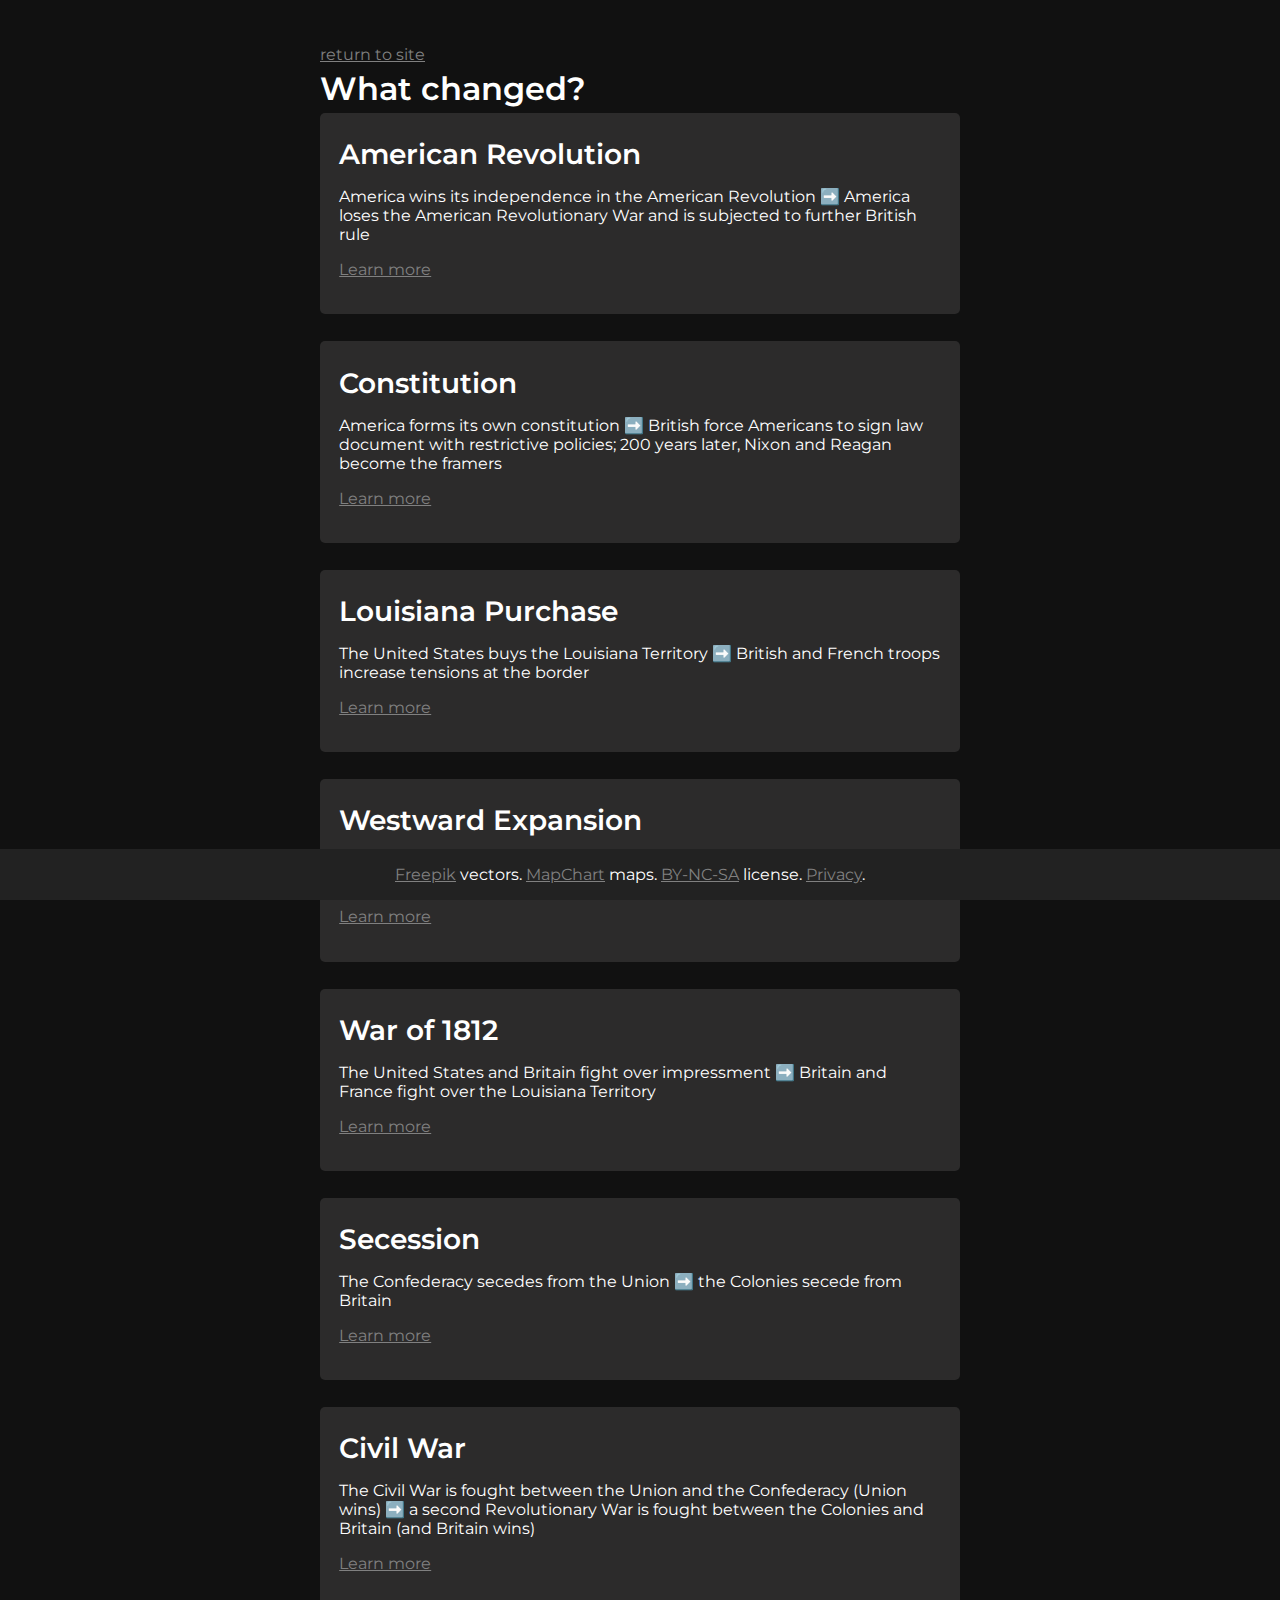
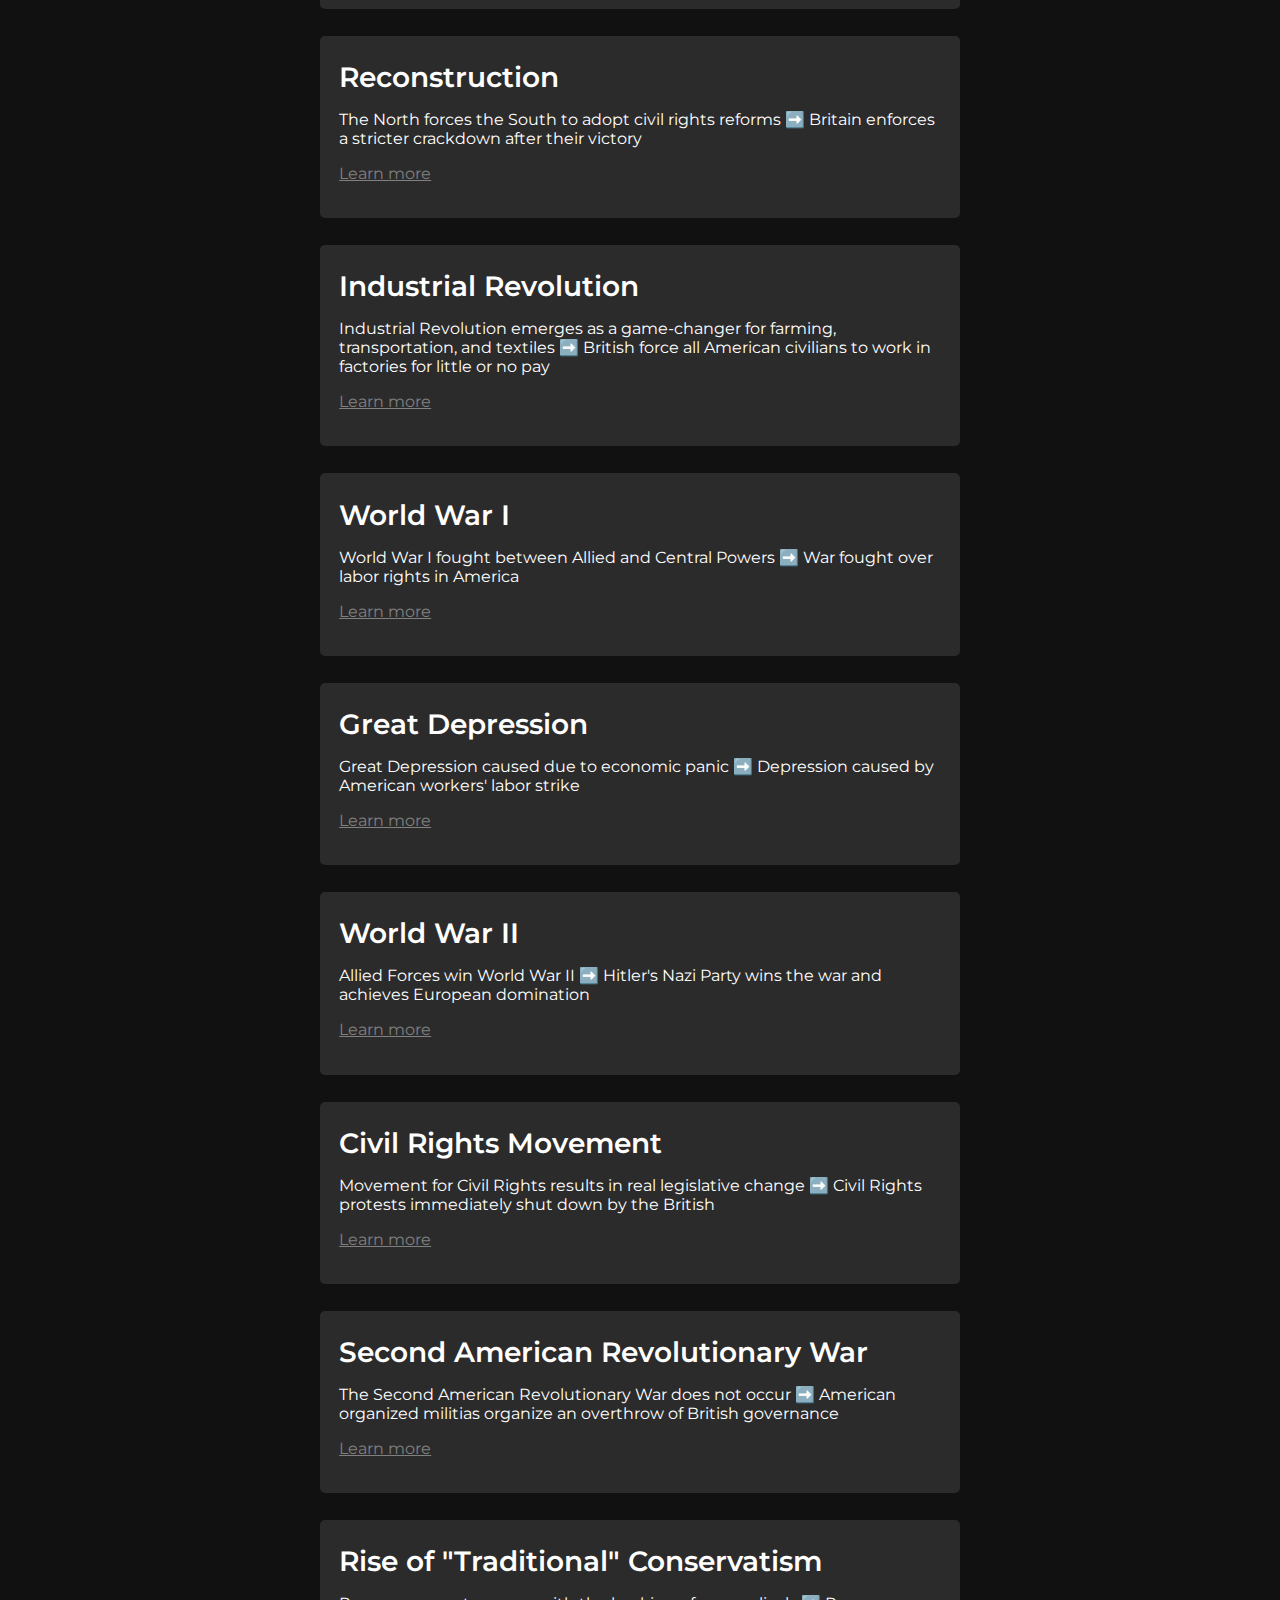
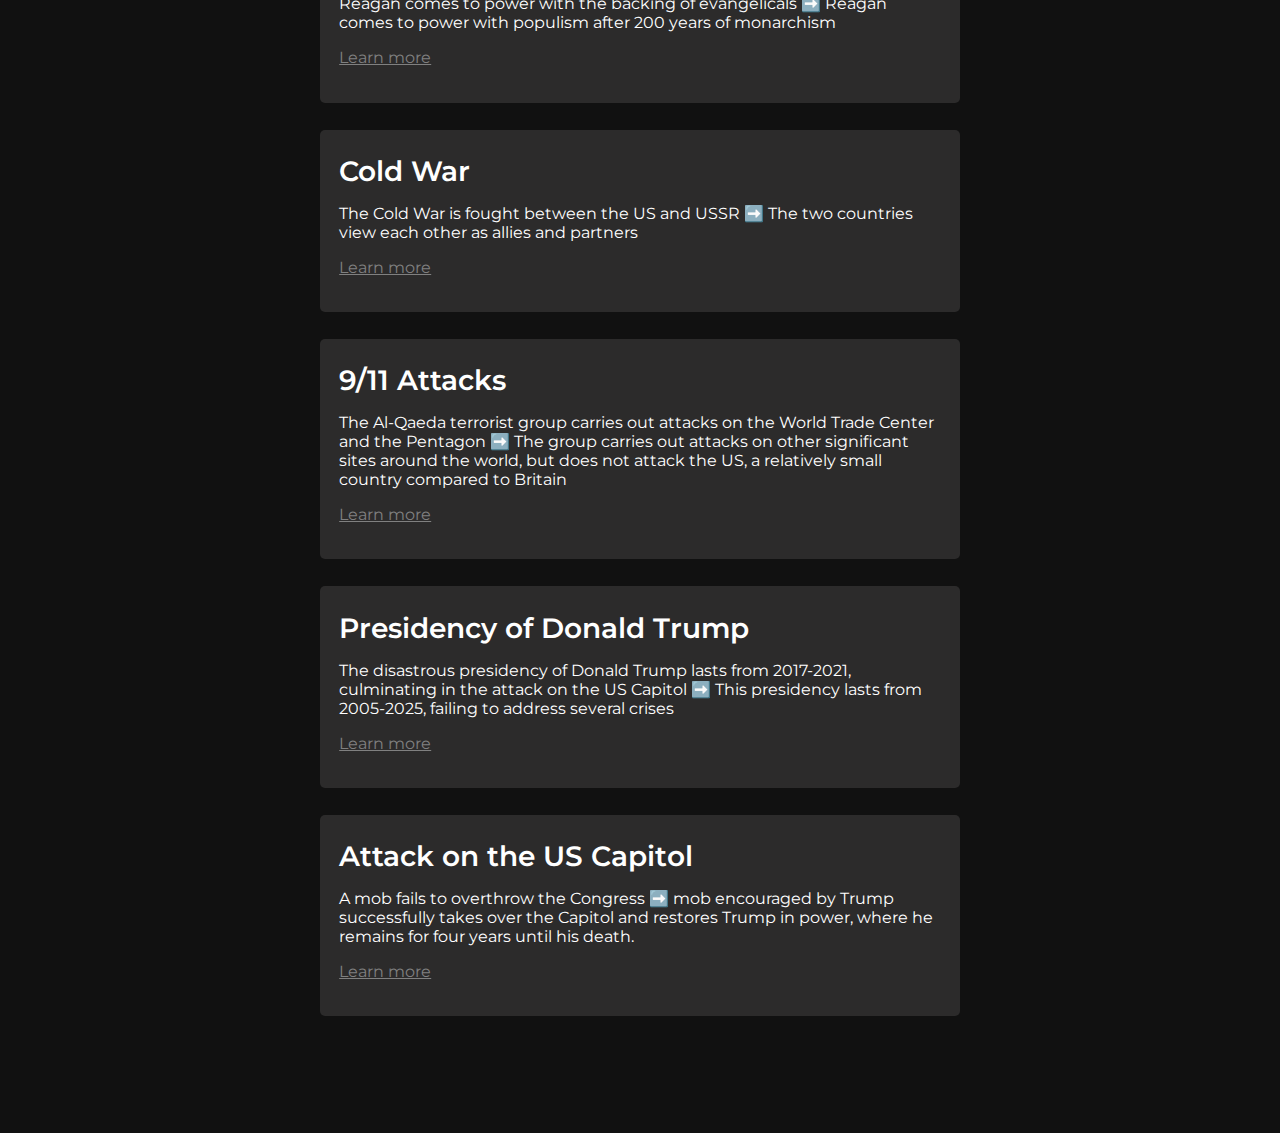
<file: changes/index.html>
<!DOCTYPE html>
<html>
  <head>
    <title>Changes</title>
    <meta charset="utf-8">
    <link rel="stylesheet" href="/assets/styles.css">
    <base target="_blank">
    <link rel="shortcut icon" type="image/png" href="/assets/favicon.png" />
  </head>
  <body class="non-home">
    <a href="/" target="_self">return to site</a>
    <h1>What changed?</h1>
    <section id="amrev" class="card">
      <h2>American Revolution</h2>
      <p>America wins its independence in the American Revolution ➡️  America loses the American Revolutionary War and is subjected to further British rule</p>
      <p><a href="https://www.history.com/topics/american-revolution/american-revolution-history">Learn more</a></p>
    </section>
    <section id="constitution" class="card">
      <h2>Constitution</h2>
      <p>America forms its own constitution ➡️  British force Americans to sign law document with restrictive policies; 200 years later, Nixon and Reagan become the framers</p>
      <p><a href="https://www.history.com/topics/united-states-constitution/constitution">Learn more</a></p>
    </section>
    <section id="louisiana" class="card">
      <h2>Louisiana Purchase</h2>
      <p>The United States buys the Louisiana Territory ➡️  British and French troops increase tensions at the border</p>
      <p><a href="https://www.history.com/topics/westward-expansion/louisiana-purchase">Learn more</a></p>
    </section>
    <section id="westward" class="card">
      <h2>Westward Expansion</h2>
      <p>The United States expands west of the Louisiana Territory ➡️  France expands its empire westward and grows the Territory</p>
      <p><a href="https://www.history.com/topics/westward-expansion/manifest-destiny">Learn more</a></p>
    </section>
    <section id="1812" class="card">
      <h2>War of 1812</h2>
      <p>The United States and Britain fight over impressment ➡️  Britain and France fight over the Louisiana Territory</p>
      <p><a href="https://www.history.com/topics/war-of-1812/war-of-1812">Learn more</a></p>
    </section>
    <section id="secession" class="card">
      <h2>Secession</h2>
      <p>The Confederacy secedes from the Union ➡️  the Colonies secede from Britain</p>
      <p><a href="https://www.history.com/topics/american-civil-war/confederate-states-of-america">Learn more</a></p>
    </section>
    <section id="civilwar" class="card">
      <h2>Civil War</h2>
      <p>The Civil War is fought between the Union and the Confederacy (Union wins) ➡️  a second Revolutionary War is fought between the Colonies and Britain (and Britain wins)</p>
      <p><a href="https://www.history.com/topics/american-civil-war/american-civil-war-history">Learn more</a></p>
    </section>
    <section id="reconstruction" class="card">
      <h2>Reconstruction</h2>
      <p>The North forces the South to adopt civil rights reforms ➡️  Britain enforces a stricter crackdown after their victory</p>
      <p><a href="https://www.history.com/topics/american-civil-war/reconstruction">Learn more</a></p>
    </section>
    <section id="indrev" class="card">
      <h2>Industrial Revolution</h2>
      <p>Industrial Revolution emerges as a game-changer for farming, transportation, and textiles ➡️  British force all American civilians to work in factories for little or no pay</p>
      <p><a href="https://www.history.com/topics/industrial-revolution">Learn more</a></p>
    </section>
    <section id="wwi" class="card">
      <h2>World War I</h2>
      <p>World War I fought between Allied and Central Powers ➡️  War fought over labor rights in America</p>
      <p><a href="https://www.history.com/topics/world-war-i/world-war-i-history">Learn more</a></p>
    </section>
    <section id="depression" class="card">
      <h2>Great Depression</h2>
      <p>Great Depression caused due to economic panic ➡️  Depression caused by American workers' labor strike</p> 
      <p><a href="https://www.history.com/topics/great-depression/great-depression-history#section_3">Learn more</a></p>
    </section>
    <section class="card" id="wwii">
      <h2>World War II</h2>
      <p>Allied Forces win World War II ➡️  Hitler's Nazi Party wins the war and achieves European domination</p>
      <p><a href="https://www.history.com/topics/world-war-ii/world-war-ii-history">Learn more</a></p>
    </section>
    <section class="card" id="civilrights">
      <h2>Civil Rights Movement</h2>
      <p>Movement for Civil Rights results in real legislative change ➡️  Civil Rights protests immediately shut down by the British</p>
      <p><a href="https://www.history.com/topics/black-history/civil-rights-movement">Learn more</a></p>
    </section>
    <section class="card" id="sarw">
      <h2>Second American Revolutionary War</h2>
      <p>The Second American Revolutionary War does not occur ➡️  American organized militias organize an overthrow of British governance</p>
      <p><a href="https://en.wikipedia.org/wiki/Second_American_Revolution">Learn more</a></p>
    </section>
    <section class="card" id="conservatism">
      <h2>Rise of "Traditional" Conservatism</h2>
      <p>Reagan comes to power with the backing of evangelicals ➡️  Reagan comes to power with populism after 200 years of monarchism</p>
      <p><a href="https://www.news.ucsb.edu/2010/012920/rise-conservatism">Learn more</a></p>
    </section>
    <section class="card" id="coldwar">
      <h2>Cold War</h2>
      <p>The Cold War is fought between the US and USSR ➡️  The two countries view each other as allies and partners</p>
      <p><a href="https://www.history.com/topics/cold-war/cold-war-history">Learn more</a></p>
    </section>
    <section class="card" id="911">
      <h2>9/11 Attacks</h2>
      <p>The Al-Qaeda terrorist group carries out attacks on the World Trade Center and the Pentagon ➡️  The group carries out attacks on other significant sites around the world, but does not attack the US, a relatively small country compared to Britain</p> 
      <p><a href="https://www.history.com/topics/21st-century/9-11-attacks">Learn more</a></p>
    </section>
    <section class="card" id="trump">
      <h2>Presidency of Donald Trump</h2>
      <p>The disastrous presidency of Donald Trump lasts from 2017-2021, culminating in the attack on the US Capitol ➡️  This presidency lasts from 2005-2025, failing to address several crises</p>
      <p><a href="https://www.history.com/topics/us-presidents/donald-trump">Learn more</a></p>
    </section>
    <section class="card" id="mob">
      <h2>Attack on the US Capitol</h2>
      <p>A mob fails to overthrow the Congress ➡️  mob encouraged by Trump successfully takes over the Capitol and restores Trump in power, where he remains for four years until his death.</p>
      <p><a href="https://www.propublica.org/article/inside-the-capitol-riot-what-the-parler-videos-reveal">Learn more</a></p>
    </section>
  <footer>
    <p><a href="https://www.freepik.com/">Freepik</a> vectors. <a href="https://mapchart.net/">MapChart</a> maps. <a rel="license" href="http://creativecommons.org/licenses/by-nc-sa/4.0/">BY-NC-SA</a> license. <a href="/privacy/" target="_self">Privacy</a>.</p>
  </footer>

  </body>
</html>
</file>
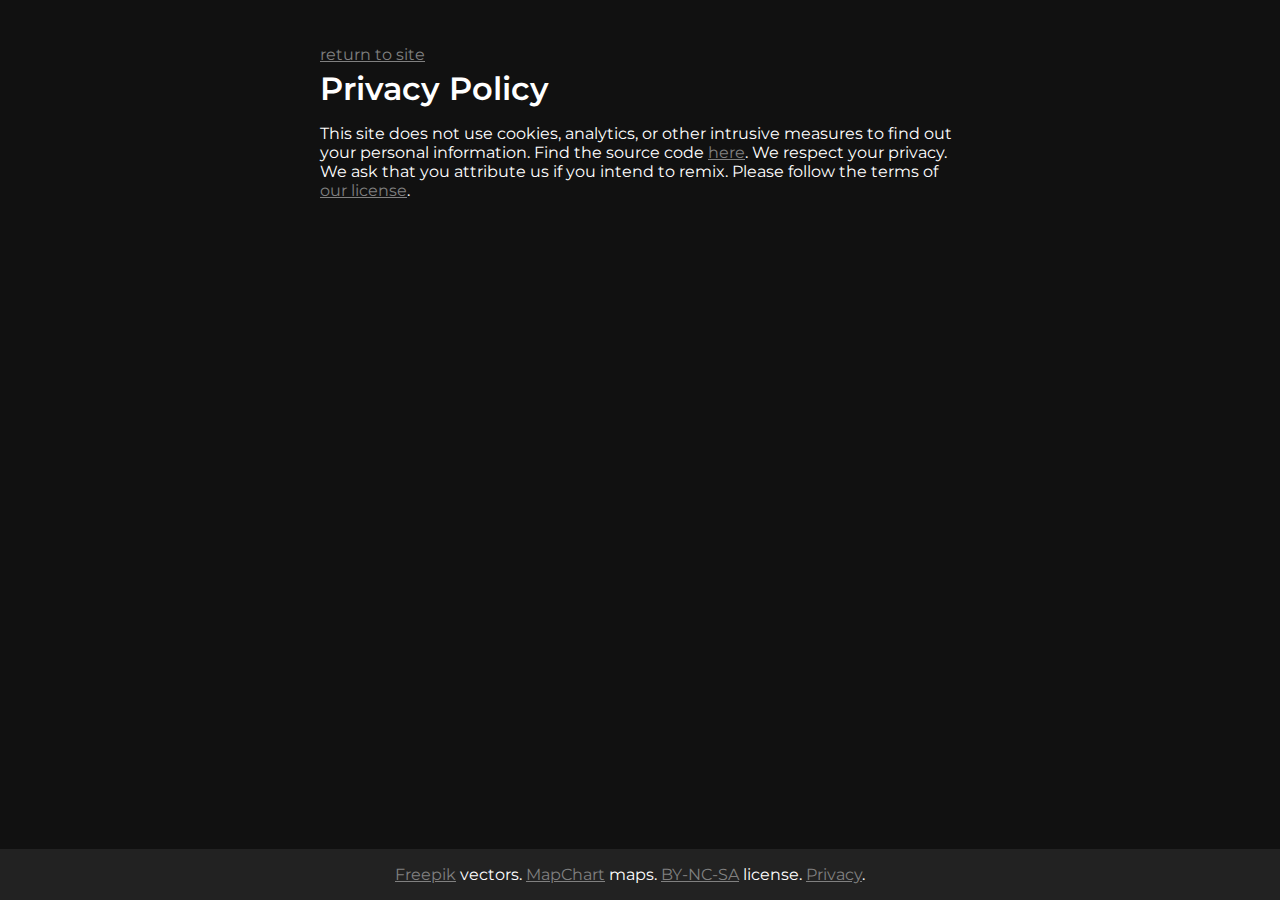
<file: privacy/index.html>
<!DOCTYPE html>
<head>
  <title>Privacy Policy</title>
  <link rel="stylesheet" href="/assets/styles.css">
  <link rel="shortcut icon" type="image/png" href="/assets/favicon.png" />

</head>
<body class="non-home">
  <a href="/">return to site</a>
  <br />
  <h1>Privacy Policy</h1>
  <p>This site does not use cookies, analytics, or other intrusive measures to find out your personal information. Find the source code <a href="https://github.com/itbarsoum99/worlds">here</a>. We respect your privacy. We ask that you attribute us if you intend to remix. Please follow the terms of <a href=https://creativecommons.org/licenses/by-nc-sa/4.0/">our license</a>.</p>
  <footer>
    <p><a href="https://www.freepik.com/">Freepik</a> vectors. <a href="https://mapchart.net/">MapChart</a> maps. <a rel="license" href="http://creativecommons.org/licenses/by-nc-sa/4.0/">BY-NC-SA</a> license. <a href="/privacy/" target="_self">Privacy</a>.</p>
  </footer>
</body>
</html>
</file>
<file: assets/styles.css>
@import url('https://fonts.googleapis.com/css2?family=Montserrat:wght@400;600&display=swap');
@import url('https://fonts.googleapis.com/css2?family=Montserrat+Alternates:wght@600&display=swap');

body {
  font-family: "Montserrat", monospace;
  font-weight: 400;
  margin: 0 !important;
  background-color: #111111;
  color: #fff;
  padding-bottom: 10vh;
}

.non-home {
  padding-left: 25vw;
  padding-right: 25vw;
  padding-top: 5vh;
}

.non-home .card {
  margin-bottom: 3vh;
}

.non-home .card:hover {
  cursor: default;
  background-color: #2c2b2b;
}

body:hover {
  cursor: default;
}

::selection {
  background-color: transparent;
}

h1, h2, h3, h4, h5, h6 {
  font-family: "Montserrat", monospace;
  font-weight: 600;
  margin-top: 5px;
  margin-bottom: 5px;
}

.card {
  background-color: #2c2b2b;
  padding: 1.5vw;
  border-radius: 5px;
  margin-bottom: 2vh;
  transition: 0.4s;
}

.date {
  font-size: 12px;
}

.change {
  background-color: #24495e;
  border-radius: 5px;
  padding: 1px;
  color: #fff;
}

.change:hover {
  color: #fff;
  background-color: #24495e;
}

h2 {
  font-size: 28px;
}

h4 {
  font-size: 18px;
}

footer {
  width: 100vw;
  bottom: 0;
  right: 0;
  background-color: #222;
  padding: 0px;
  padding-right: 10px;
  text-align: center;
  word-break: break-word;
  z-index: 1 !important;
  position: fixed;
}

hr {
  height: 3px;
  background-color: #333;
  border: none;
}

body::-webkit-scrollbar {
    display: none;
}

body {
  -ms-overflow-style: none;
  scrollbar-width: none;
}

.designation {
  line-height: 0%;
  font-family: "Montserrat", monospace;
}

.note {
  padding-bottom: 1vw;
  font-size: 14px;
}


td {
  width: 50vw;
  border: none;
  padding: 2vw;
  vertical-align: top;
}

.title h1 {
  text-align: center;
}

.title {
  width: 100vw;
}

.title th {
  margin: auto;
  position: absolute;
  width: 100vw;
}


.right {
  text-align: right;
}


th {
  z-index: 2 !important;
}

table {
  top: 0;
  margin: 0;
  left: 0;
  -webkit-border-horizontal-spacing: 0px;
  -webkit-border-vertical-spacing: 0px;
}

.sky {
  background-color: skyblue;
  height: 100vh;
}

.earth1 {
  background-image: url("/assets/earth1.jpg");
  background-size: 50vw 100vh;
  background-position: center center;
  height: 100vh;
  background-repeat: no-repeat;
  padding: 0;
}

.earth2 {
  background-image: url("/assets/earth2.jpg");
  background-size: 50vw 100vh;
  height: 100vh;
  background-position: center center;
  background-repeat: no-repeat;
  padding: 0;
}

img {
  width: 500px;
}

img:hover {
  cursor: zoom-in;
}

a {
  color: grey;
  transition: 0.3s;
  text-decoration-color: grey;
}

.cardlink {
  color: white;
  text-decoration: none;
  cursor: pointer;
}

a:hover {
  color: #fff;
  text-decoration-color: #fff;
  cursor: pointer;
}

.card:hover {
  cursor: pointer;
  background-color: #383737;
}

@media (max-width: 800px) {
  table,
  thead,
  tbody,
  th,
  td,
  tr {
    display: block;
  }
  td {
    border: none;
    position: relative;
    white-space: normal;
    text-align: left !important;
    width: 100vw;
    padding: 0;
    padding-top: 5vh;
  }
  .earth1, .earth2 {
    background-size: cover;
  }
  .card {
    margin-left: 5vw;
    margin-right: 5vw;
    padding-left: 2.5vw;
    padding-right: 2.5vw;
  }
  .heading {
    margin-left: 5vw;
    padding-bottom: 12px;
  }
  .non-home {
    padding-left: 15vw;
    padding-right: 15vw;
  }
}


@media (pointer: coarse) {
  table,
  thead,
  tbody,
  th,
  td,
  tr {
    display: block;
  }
  td {
    border: none;
    position: relative;
    white-space: normal;
    text-align: left !important;
    width: 100vw;
    padding: 0;
    padding-top: 5vh;
  }
  .earth1, .earth2 {
    background-size: cover;
    height: 800px;
  }
  .card {
    margin-left: 5vw;
    margin-right: 5vw;
    padding-left: 2.5vw;
    padding-right: 2.5vw;
  }
  .heading {
    margin-left: 5vw;
    padding-bottom: 12px;
  }
  .non-home {
    padding-left: 15vw;
    padding-right: 15vw;
  }
  footer {
    position: inherit;
    padding: 6px;
  }
  body {
    padding-bottom: 0vw;
  }
}
</file>
